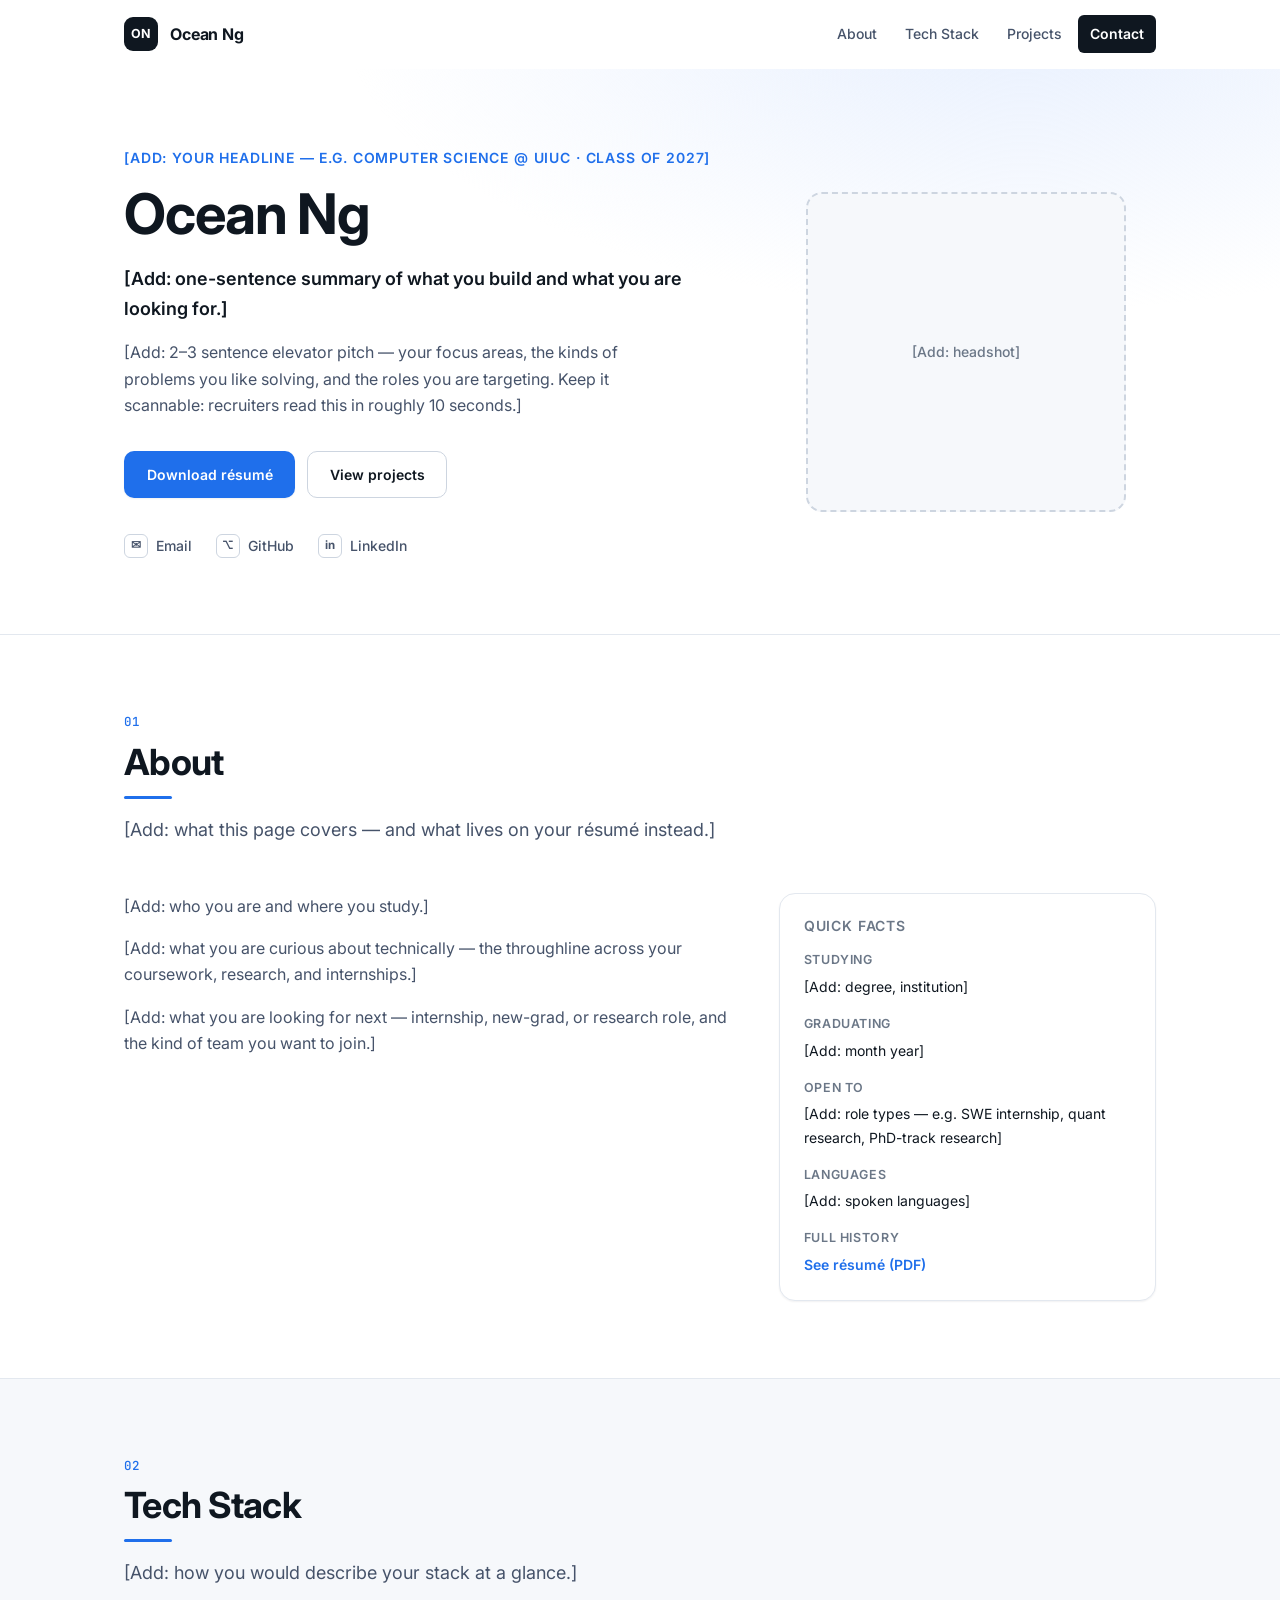
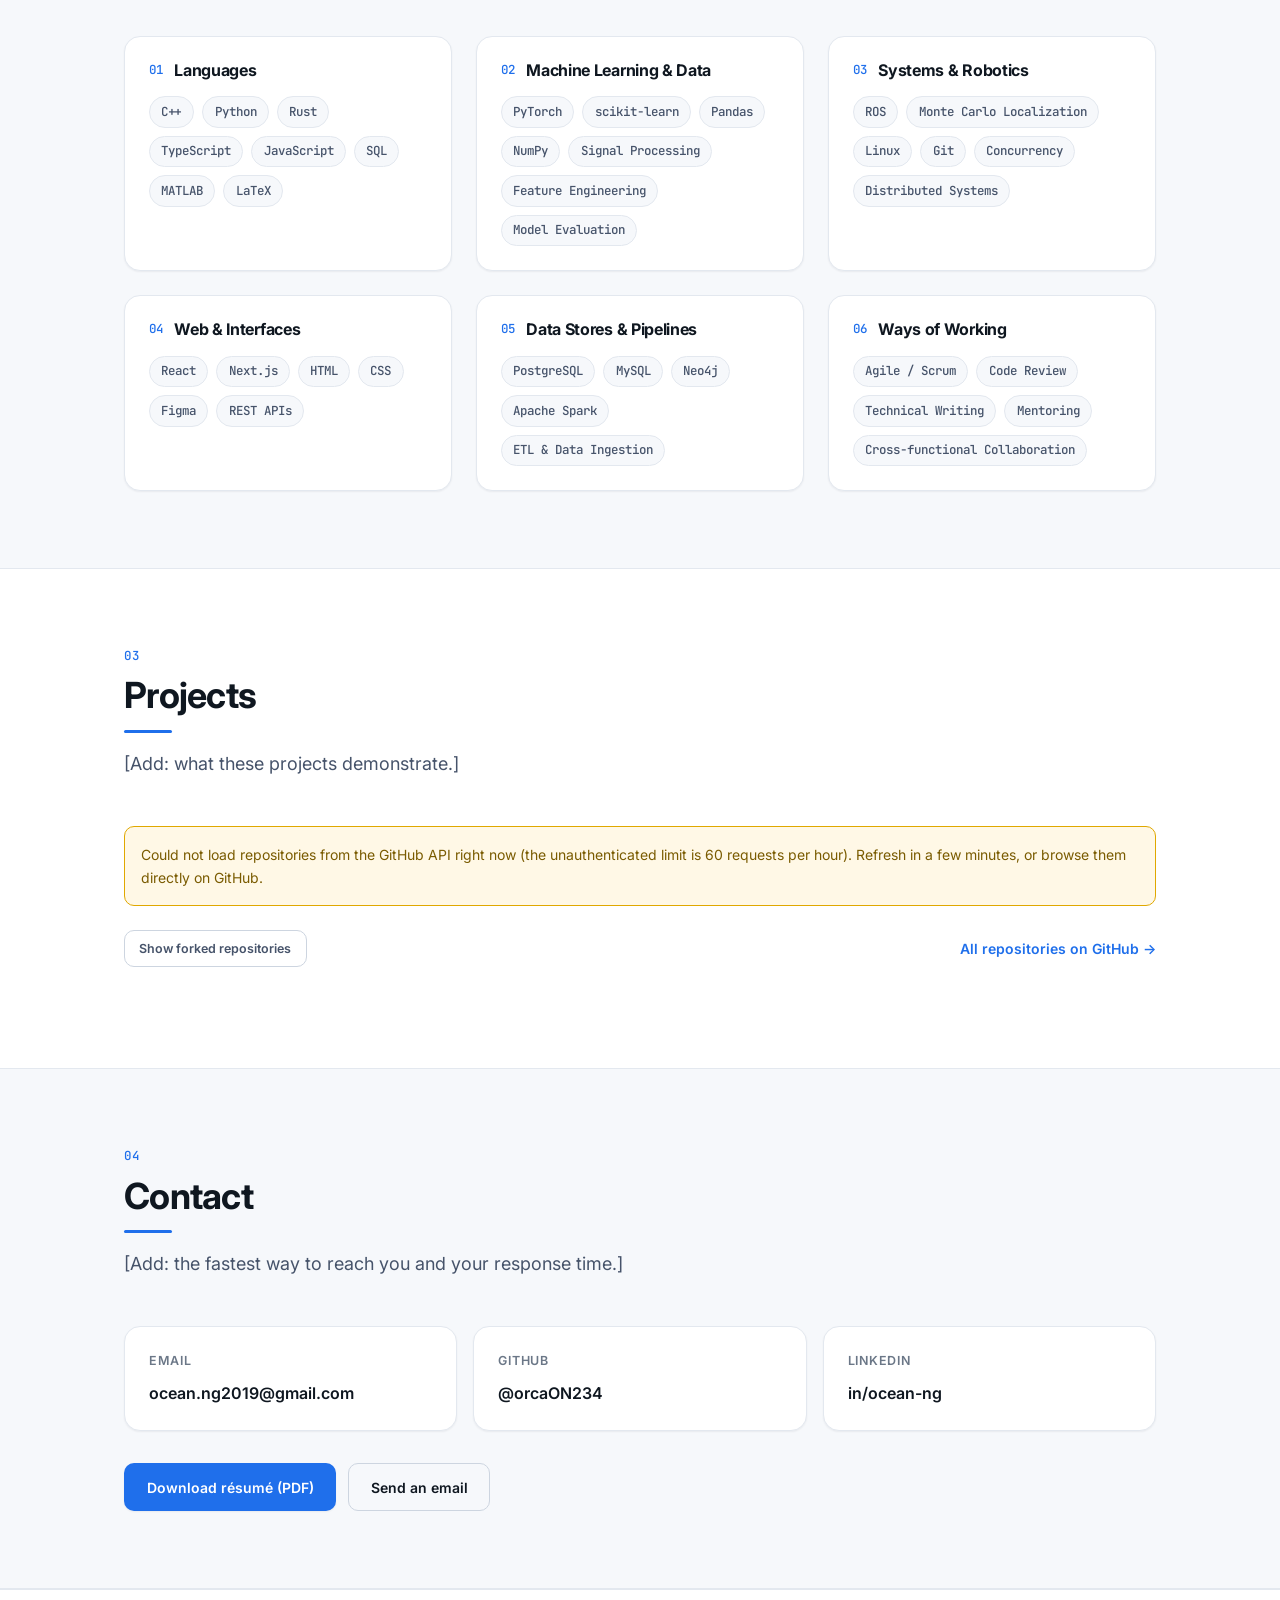
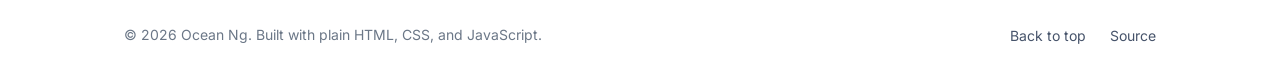
<file: index.html>
<!DOCTYPE html>
<html lang="en">
<head>
  <meta charset="utf-8" />
  <meta name="viewport" content="width=device-width, initial-scale=1" />

  <!-- ============================================================
       EDIT ME: Title & description shown in the browser tab and in
       Google / link previews when a recruiter shares your URL.
       ============================================================ -->
  <title>Ocean Ng — Software Engineer &amp; CS Researcher</title>
  <meta name="description" content="Portfolio of Ocean Ng — computer science undergraduate at the University of Illinois Urbana-Champaign. Projects, technical skills, and experience." />
  <meta name="author" content="Ocean Ng" />

  <!-- Open Graph / social preview (shown on LinkedIn, Slack, iMessage) -->
  <meta property="og:type" content="website" />
  <meta property="og:title" content="Ocean Ng — Software Engineer &amp; CS Researcher" />
  <meta property="og:description" content="Portfolio of Ocean Ng — computer science undergraduate at the University of Illinois Urbana-Champaign." />
  <meta property="og:url" content="https://orcaon234.github.io/" />
  <!-- EDIT ME: add a 1200x630 preview image at assets/img/og-preview.png -->
  <meta property="og:image" content="assets/img/og-preview.png" />
  <meta name="twitter:card" content="summary_large_image" />

  <link rel="canonical" href="https://orcaon234.github.io/" />

  <!-- EDIT ME: replace with a real favicon. Any 32x32 PNG works. -->
  <link rel="icon" type="image/png" href="assets/img/favicon.png" />

  <!-- Fonts: one request, degrades to system fonts if blocked -->
  <link rel="preconnect" href="https://fonts.googleapis.com" />
  <link rel="preconnect" href="https://fonts.gstatic.com" crossorigin />
  <link href="https://fonts.googleapis.com/css2?family=Inter:wght@400;500;600;700&family=JetBrains+Mono:wght@400;500&display=swap" rel="stylesheet" />

  <link rel="stylesheet" href="assets/css/styles.css" />
</head>

<body>
  <!-- Keyboard users can jump straight past the nav -->
  <a class="skip-link" href="#main">Skip to main content</a>

  <!-- ============================================================
       HEADER / NAVIGATION
       ============================================================ -->
  <header class="site-header" id="site-header">
    <div class="container header-inner">
      <a class="brand" href="#top" aria-label="Ocean Ng — back to top">
        <!-- EDIT ME: initials or a small logo mark -->
        <span class="brand-mark" aria-hidden="true">ON</span>
        <span class="brand-name">Ocean Ng</span>
      </a>

      <button
        class="nav-toggle"
        id="nav-toggle"
        type="button"
        aria-expanded="false"
        aria-controls="primary-nav"
        aria-label="Toggle navigation menu"
      >
        <span class="nav-toggle-bar" aria-hidden="true"></span>
        <span class="nav-toggle-bar" aria-hidden="true"></span>
        <span class="nav-toggle-bar" aria-hidden="true"></span>
      </button>

      <nav class="primary-nav" id="primary-nav" aria-label="Primary">
        <ul class="nav-list">
          <li><a class="nav-link" href="#about">About</a></li>
          <li><a class="nav-link" href="#skills">Tech Stack</a></li>
          <li><a class="nav-link" href="#projects">Projects</a></li>
          <li><a class="nav-link nav-link--cta" href="#contact">Contact</a></li>
        </ul>
      </nav>
    </div>
  </header>

  <main id="main">
    <!-- ============================================================
         HERO
         ============================================================ -->
    <section class="hero" id="top" aria-labelledby="hero-heading">
      <div class="container hero-inner">
        <div class="hero-copy">
          <p class="eyebrow">[Add: your headline — e.g. Computer Science @ UIUC · Class of 2027]</p>

          <h1 id="hero-heading" class="hero-title">
            Ocean Ng
          </h1>

          <p class="hero-subtitle">
            [Add: one-sentence summary of what you build and what you are looking for.]
          </p>

          <p class="hero-body">
            [Add: 2–3 sentence elevator pitch — your focus areas, the kinds of problems you
            like solving, and the roles you are targeting. Keep it scannable: recruiters
            read this in roughly 10 seconds.]
          </p>

          <div class="hero-actions">
            <!-- EDIT ME: point this at your resume PDF in assets/ -->
            <a class="btn btn--primary" href="assets/Ocean-Ng-Resume.pdf" download>
              Download résumé
            </a>
            <a class="btn btn--ghost" href="#projects">View projects</a>
          </div>

          <ul class="hero-links" aria-label="External profiles">
            <!-- EDIT ME: update the email if you prefer a different contact address -->
            <li>
              <a href="mailto:ocean.ng2019@gmail.com">
                <span class="icon" aria-hidden="true">✉</span> Email
              </a>
            </li>
            <li>
              <a href="https://github.com/orcaON234" target="_blank" rel="noopener noreferrer">
                <span class="icon" aria-hidden="true">⌥</span> GitHub
              </a>
            </li>
            <li>
              <a href="https://www.linkedin.com/in/ocean-ng-b53042281/" target="_blank" rel="noopener noreferrer">
                <span class="icon" aria-hidden="true">in</span> LinkedIn
              </a>
            </li>
          </ul>
        </div>

        <div class="hero-portrait" aria-hidden="true">
          <!-- EDIT ME: drop a headshot at assets/img/portrait.jpg and swap the div for:
               <img src="assets/img/portrait.jpg" alt="Portrait of Ocean Ng" /> -->
          <div class="portrait-placeholder">
            <span>[Add: headshot]</span>
          </div>
        </div>
      </div>
    </section>

    <!-- ============================================================
         ABOUT
         ============================================================ -->
    <section class="section" id="about" aria-labelledby="about-heading">
      <div class="container">
        <header class="section-header">
          <p class="section-kicker">01</p>
          <h2 class="section-title" id="about-heading">About</h2>
          <p class="section-lede">[Add: what this page covers — and what lives on your résumé instead.]</p>
        </header>

        <div class="about-grid">
          <div class="about-text">
            <p>[Add: who you are and where you study.]</p>
            <p>[Add: what you are curious about technically — the throughline across your
              coursework, research, and internships.]</p>
            <p>[Add: what you are looking for next — internship, new-grad, or research role,
              and the kind of team you want to join.]</p>
          </div>

          <aside class="about-facts" aria-label="Quick facts">
            <h3 class="about-facts-title">Quick facts</h3>
            <dl class="fact-list">
              <div class="fact">
                <dt>Studying</dt>
                <dd>[Add: degree, institution]</dd>
              </div>
              <div class="fact">
                <dt>Graduating</dt>
                <dd>[Add: month year]</dd>
              </div>
              <div class="fact">
                <dt>Open to</dt>
                <dd>[Add: role types — e.g. SWE internship, quant research, PhD-track research]</dd>
              </div>
              <div class="fact">
                <dt>Languages</dt>
                <dd>[Add: spoken languages]</dd>
              </div>
              <!-- This page deliberately skips work history and coursework —
                   those live on the resume. Point visitors there instead. -->
              <div class="fact">
                <dt>Full history</dt>
                <dd><a href="assets/Ocean-Ng-Resume.pdf" download>See résumé (PDF)</a></dd>
              </div>
            </dl>
          </aside>
        </div>
      </div>
    </section>

    <!-- ============================================================
         SKILLS / TECH STACK
         The chips below are rendered by assets/js/main.js from the
         SKILL_GROUPS array, so you only edit that one place.
         ============================================================ -->
    <section class="section section--alt" id="skills" aria-labelledby="skills-heading">
      <div class="container">
        <header class="section-header">
          <p class="section-kicker">02</p>
          <h2 class="section-title" id="skills-heading">Tech Stack</h2>
          <p class="section-lede">[Add: how you would describe your stack at a glance.]</p>
        </header>

        <!-- Populated by JS. Each group is editable in assets/js/main.js → SKILL_GROUPS -->
        <div class="skills-grid" id="skills-grid">
          <noscript>
            <p class="notice">Enable JavaScript to render the skill grid, or list your stack here directly.</p>
          </noscript>
        </div>
      </div>
    </section>

    <!-- ============================================================
         PROJECTS
         Cards are pulled live from the GitHub API by assets/js/main.js.
         Forks are hidden by default; toggle them with the button.
         ============================================================ -->
    <section class="section" id="projects" aria-labelledby="projects-heading">
      <div class="container">
        <header class="section-header">
          <p class="section-kicker">03</p>
          <h2 class="section-title" id="projects-heading">Projects</h2>
          <p class="section-lede">[Add: what these projects demonstrate.]</p>
        </header>

        <!-- Shown only if the GitHub API call fails or is rate-limited -->
        <p class="notice notice--warning" id="projects-notice" hidden role="status"></p>

        <div class="project-controls">
          <button class="btn btn--small" id="toggle-forks" type="button" aria-pressed="false">
            Show forked repositories
          </button>
          <a class="link-arrow" href="https://github.com/orcaON234?tab=repositories" target="_blank" rel="noopener noreferrer">
            All repositories on GitHub →
          </a>
        </div>

        <div class="projects-grid" id="projects-grid">
          <!-- Skeleton placeholders replaced by JS -->
          <article class="card project-card is-skeleton" aria-hidden="true">
            <div class="skeleton-line skeleton-line--title"></div>
            <div class="skeleton-line"></div>
            <div class="skeleton-line skeleton-line--short"></div>
          </article>
          <article class="card project-card is-skeleton" aria-hidden="true">
            <div class="skeleton-line skeleton-line--title"></div>
            <div class="skeleton-line"></div>
            <div class="skeleton-line skeleton-line--short"></div>
          </article>
          <article class="card project-card is-skeleton" aria-hidden="true">
            <div class="skeleton-line skeleton-line--title"></div>
            <div class="skeleton-line"></div>
            <div class="skeleton-line skeleton-line--short"></div>
          </article>
        </div>

        <!-- ============================================================
             OPTIONAL: hand-written featured projects.
             If you would rather curate than auto-pull, delete the
             projects-grid block above and unhide this one by removing
             the `hidden` attribute.

             <div class="projects-grid" id="projects-grid-static">
               <article class="card project-card">
                 <header class="project-head">
                   <h3 class="project-title">[Add: project name]</h3>
                   <p class="project-meta">[Add: language · year]</p>
                 </header>
                 <p class="project-desc">[Add: what it does, the interesting technical
                   constraint, and the measurable result.]</p>
                 <ul class="tag-list">
                   <li class="tag">[Add: tech]</li>
                 </ul>
                 <footer class="project-links">
                   <a class="link-arrow" href="#">Repository →</a>
                   <a class="link-arrow" href="#">Live demo →</a>
                 </footer>
               </article>
             </div>
             ============================================================ -->
      </div>
    </section>

    <!-- ============================================================
         CONTACT
         ============================================================ -->
    <section class="section section--alt" id="contact" aria-labelledby="contact-heading">
      <div class="container">
        <header class="section-header">
          <p class="section-kicker">04</p>
          <h2 class="section-title" id="contact-heading">Contact</h2>
          <p class="section-lede">[Add: the fastest way to reach you and your response time.]</p>
        </header>

        <div class="contact-grid">
          <a class="contact-card" href="mailto:ocean.ng2019@gmail.com">
            <span class="contact-label">Email</span>
            <span class="contact-value">ocean.ng2019@gmail.com</span>
          </a>
          <a class="contact-card" href="https://github.com/orcaON234" target="_blank" rel="noopener noreferrer">
            <span class="contact-label">GitHub</span>
            <span class="contact-value">@orcaON234</span>
          </a>
          <a class="contact-card" href="https://www.linkedin.com/in/ocean-ng-b53042281/" target="_blank" rel="noopener noreferrer">
            <span class="contact-label">LinkedIn</span>
            <span class="contact-value">in/ocean-ng</span>
          </a>
        </div>

        <div class="contact-cta">
          <!-- EDIT ME: point this at your resume PDF in assets/ -->
          <a class="btn btn--primary" href="assets/Ocean-Ng-Resume.pdf" download>Download résumé (PDF)</a>
          <a class="btn btn--ghost" href="mailto:ocean.ng2019@gmail.com?subject=Hello%20Ocean">Send an email</a>
        </div>
      </div>
    </section>
  </main>

  <!-- ============================================================
       FOOTER
       ============================================================ -->
  <footer class="site-footer">
    <div class="container footer-inner">
      <p class="footer-note">
        © <span id="footer-year">2026</span> Ocean Ng. Built with plain HTML, CSS, and JavaScript.
      </p>
      <ul class="footer-links">
        <li><a href="#top">Back to top</a></li>
        <li><a href="https://github.com/orcaON234/orcaON234.github.io" target="_blank" rel="noopener noreferrer">Source</a></li>
      </ul>
    </div>
  </footer>

  <script src="assets/js/main.js"></script>
  <script>
    /* The brand mark and footer "Back to top" both point at #top. Scrolling to
       that element would stop short of the very top (the hero has no
       scroll-margin), so intercept it and scroll the window instead. */
    document.addEventListener("click", function (event) {
      var link = event.target.closest('a[href="#top"]');
      if (!link) return;
      event.preventDefault();
      window.scrollTo({ top: 0, behavior: "smooth" });
      if (history.replaceState) history.replaceState(null, "", location.pathname);
    });
  </script>
</body>
</html>
</file>
<file: assets/css/styles.css>
/* ==========================================================================
   Ocean Ng — Portfolio stylesheet
   Plain CSS. No build step, no framework.

   Table of contents
   1.  Design tokens
   2.  Reset & base
   3.  Layout primitives
   4.  Typography
   5.  Buttons & links
   6.  Header & navigation
   7.  Hero
   8.  Sections
   9.  About
   10. Tech stack
   11. Projects
   12. Contact
   13. Footer
   14. Responsive
   15. Reduced motion
   16. Print stylesheet
   ========================================================================== */


/* ==========================================================================
   1. Design tokens
   Change these values to re-skin the whole page.
   ========================================================================== */
:root {
  /* Palette */
  --color-ink:          #0f1720;
  --color-ink-soft:     #46536a;
  --color-ink-faint:    #6b7787;
  --color-accent:      #1f6feb;
  --color-accent-dark: #1a5cc4;
  --color-accent-soft: #e8f0fe;
  --color-bg:          #ffffff;
  --color-bg-alt:      #f6f8fb;
  --color-surface:     #ffffff;
  --color-border:      #e3e8ef;
  --color-border-dark: #cdd5e0;
  --color-warning-bg:   #fff8e6;
  --color-warning-edge: #e0a800;

  /* Type scale */
  --font-sans: "Inter", -apple-system, BlinkMacSystemFont, "Segoe UI", Roboto,
               Helvetica, Arial, sans-serif;
  --font-mono: "JetBrains Mono", ui-monospace, SFMono-Regular, Menlo, Consolas,
               "Liberation Mono", monospace;

  --text-xs:   0.78rem;
  --text-sm:   0.875rem;
  --text-base: 1rem;
  --text-lg:   1.125rem;
  --text-xl:   1.375rem;
  --text-2xl:  clamp(1.6rem, 1.2rem + 1.6vw, 2.25rem);
  --text-3xl:  clamp(2.1rem, 1.4rem + 3vw, 3.5rem);

  /* Spacing */
  --space-1: 0.25rem;
  --space-2: 0.5rem;
  --space-3: 0.75rem;
  --space-4: 1rem;
  --space-5: 1.5rem;
  --space-6: 2rem;
  --space-7: 3rem;
  --space-8: 4rem;
  --space-9: 6rem;

  /* Shape & depth */
  --radius-sm: 6px;
  --radius:    10px;
  --radius-lg: 16px;
  --shadow-sm: 0 1px 2px rgba(15, 23, 32, 0.06);
  --shadow:    0 4px 16px rgba(15, 23, 32, 0.08);
  --shadow-lg: 0 12px 32px rgba(15, 23, 32, 0.12);

  /* Layout */
  --container: 1080px;
  --container-narrow: 760px;
  --header-height: 68px;
}


/* ==========================================================================
   2. Reset & base
   ========================================================================== */
*,
*::before,
*::after { box-sizing: border-box; }

* { margin: 0; }

html {
  scroll-behavior: smooth;
  /* Keeps anchored section headings clear of the sticky header */
  scroll-padding-top: calc(var(--header-height) + var(--space-4));
  -webkit-text-size-adjust: 100%;
}

body {
  font-family: var(--font-sans);
  font-size: var(--text-base);
  line-height: 1.65;
  color: var(--color-ink);
  background-color: var(--color-bg);
  -webkit-font-smoothing: antialiased;
  -moz-osx-font-smoothing: grayscale;
  overflow-x: hidden;
}

img,
picture,
svg {
  display: block;
  max-width: 100%;
  height: auto;
}

ul,
ol { padding-left: 0; }

button {
  font: inherit;
  color: inherit;
  cursor: pointer;
}

a { color: var(--color-accent); }

/* Visible keyboard focus everywhere */
:focus-visible {
  outline: 2px solid var(--color-accent);
  outline-offset: 3px;
  border-radius: var(--radius-sm);
}

/* Skip link — hidden until focused */
.skip-link {
  position: absolute;
  top: -100px;
  left: var(--space-4);
  z-index: 200;
  padding: var(--space-3) var(--space-4);
  background: var(--color-ink);
  color: #fff;
  text-decoration: none;
  border-radius: 0 0 var(--radius) var(--radius);
  transition: top 0.15s ease;
}

.skip-link:focus { top: 0; color: #fff; }


/* ==========================================================================
   3. Layout primitives
   ========================================================================== */
.container {
  width: 100%;
  max-width: var(--container);
  margin-inline: auto;
  padding-inline: var(--space-5);
}


/* ==========================================================================
   4. Typography
   ========================================================================== */
h1, h2, h3, h4 {
  line-height: 1.2;
  font-weight: 700;
  letter-spacing: -0.02em;
  color: var(--color-ink);
}

p { color: var(--color-ink-soft); }

.eyebrow {
  font-size: var(--text-sm);
  font-weight: 600;
  letter-spacing: 0.06em;
  text-transform: uppercase;
  color: var(--color-accent);
  margin-bottom: var(--space-3);
}

/* Placeholder text sits in brackets so it is obvious what to replace */
.hero-subtitle,
.hero-body,
.about-text p,
.section-lede,
.project-desc,
.entry-points li {
  color: var(--color-ink-soft);
}


/* ==========================================================================
   5. Buttons & links
   ========================================================================== */
.btn {
  display: inline-flex;
  align-items: center;
  justify-content: center;
  gap: var(--space-2);
  padding: 0.7rem 1.35rem;
  border: 1px solid transparent;
  border-radius: var(--radius);
  font-size: var(--text-sm);
  font-weight: 600;
  text-decoration: none;
  white-space: nowrap;
  transition: background-color 0.18s ease, color 0.18s ease,
              border-color 0.18s ease, transform 0.18s ease,
              box-shadow 0.18s ease;
}

.btn--primary {
  background-color: var(--color-accent);
  color: #fff;
  box-shadow: var(--shadow-sm);
}

.btn--primary:hover {
  background-color: var(--color-accent-dark);
  color: #fff;
  transform: translateY(-1px);
  box-shadow: var(--shadow);
}

.btn--ghost {
  background-color: transparent;
  color: var(--color-ink);
  border-color: var(--color-border-dark);
}

.btn--ghost:hover {
  background-color: var(--color-accent-soft);
  border-color: var(--color-accent);
  color: var(--color-accent-dark);
  transform: translateY(-1px);
}

.btn--small {
  padding: 0.45rem 0.9rem;
  font-size: var(--text-xs);
  background-color: var(--color-surface);
  border-color: var(--color-border-dark);
  color: var(--color-ink-soft);
}

.btn--small:hover {
  border-color: var(--color-accent);
  color: var(--color-accent-dark);
}

.link-arrow {
  font-size: var(--text-sm);
  font-weight: 600;
  text-decoration: none;
  color: var(--color-accent);
}

.link-arrow:hover { text-decoration: underline; }


/* ==========================================================================
   6. Header & navigation
   ========================================================================== */
.site-header {
  position: sticky;
  top: 0;
  z-index: 100;
  background-color: rgba(255, 255, 255, 0.88);
  backdrop-filter: saturate(180%) blur(12px);
  -webkit-backdrop-filter: saturate(180%) blur(12px);
  border-bottom: 1px solid transparent;
  transition: border-color 0.2s ease, box-shadow 0.2s ease;
}

/* JS adds .is-scrolled once the page moves */
.site-header.is-scrolled {
  border-bottom-color: var(--color-border);
  box-shadow: var(--shadow-sm);
}

.header-inner {
  display: flex;
  align-items: center;
  justify-content: space-between;
  gap: var(--space-4);
  min-height: var(--header-height);
}

.brand {
  display: inline-flex;
  align-items: center;
  gap: var(--space-3);
  text-decoration: none;
  color: var(--color-ink);
  font-weight: 700;
  letter-spacing: -0.01em;
}

.brand-mark {
  display: grid;
  place-items: center;
  width: 34px;
  height: 34px;
  border-radius: 9px;
  background-color: var(--color-ink);
  color: #fff;
  font-size: var(--text-xs);
  font-weight: 700;
  letter-spacing: 0.02em;
}

.brand-name { font-size: var(--text-base); }

/* Hamburger — hidden on desktop */
.nav-toggle {
  display: none;
  flex-direction: column;
  justify-content: center;
  gap: 5px;
  width: 42px;
  height: 42px;
  padding: 0 9px;
  background: transparent;
  border: 1px solid var(--color-border-dark);
  border-radius: var(--radius-sm);
}

.nav-toggle-bar {
  display: block;
  height: 2px;
  width: 100%;
  border-radius: 2px;
  background-color: var(--color-ink);
  transition: transform 0.22s ease, opacity 0.22s ease;
}

/* Animate the bars into an X when open */
.nav-toggle[aria-expanded="true"] .nav-toggle-bar:nth-child(1) {
  transform: translateY(7px) rotate(45deg);
}
.nav-toggle[aria-expanded="true"] .nav-toggle-bar:nth-child(2) {
  opacity: 0;
}
.nav-toggle[aria-expanded="true"] .nav-toggle-bar:nth-child(3) {
  transform: translateY(-7px) rotate(-45deg);
}

.nav-list {
  display: flex;
  align-items: center;
  gap: var(--space-1);
  list-style: none;
}

.nav-link {
  display: block;
  padding: 0.45rem 0.75rem;
  border-radius: var(--radius-sm);
  font-size: var(--text-sm);
  font-weight: 500;
  text-decoration: none;
  color: var(--color-ink-soft);
  transition: color 0.16s ease, background-color 0.16s ease;
}

.nav-link:hover {
  color: var(--color-ink);
  background-color: var(--color-bg-alt);
}

/* JS marks the section currently in view */
.nav-link.is-active {
  color: var(--color-accent-dark);
  background-color: var(--color-accent-soft);
}

.nav-link--cta {
  color: #fff;
  background-color: var(--color-ink);
  font-weight: 600;
}

.nav-link--cta:hover,
.nav-link--cta.is-active {
  background-color: var(--color-accent);
  color: #fff;
}


/* ==========================================================================
   7. Hero
   ========================================================================== */
.hero {
  position: relative;
  padding-block: clamp(var(--space-7), 6vw, var(--space-9));
  background:
    radial-gradient(1100px 480px at 80% -10%, var(--color-accent-soft) 0%, transparent 62%),
    var(--color-bg);
  border-bottom: 1px solid var(--color-border);
}

.hero-inner {
  display: grid;
  grid-template-columns: minmax(0, 1.55fr) minmax(0, 1fr);
  align-items: center;
  gap: clamp(var(--space-6), 5vw, var(--space-8));
}

.hero-title {
  font-size: var(--text-3xl);
  margin-bottom: var(--space-4);
}

.hero-subtitle {
  font-size: var(--text-lg);
  font-weight: 600;
  color: var(--color-ink);
  margin-bottom: var(--space-4);
}

.hero-body {
  max-width: 56ch;
  font-size: var(--text-base);
  margin-bottom: var(--space-6);
}

.hero-actions {
  display: flex;
  flex-wrap: wrap;
  gap: var(--space-3);
  margin-bottom: var(--space-6);
}

.hero-links {
  display: flex;
  flex-wrap: wrap;
  gap: var(--space-5);
  list-style: none;
}

.hero-links a {
  display: inline-flex;
  align-items: center;
  gap: var(--space-2);
  font-size: var(--text-sm);
  font-weight: 500;
  text-decoration: none;
  color: var(--color-ink-soft);
}

.hero-links a:hover { color: var(--color-accent); }

.hero-links .icon {
  display: grid;
  place-items: center;
  width: 24px;
  height: 24px;
  border: 1px solid var(--color-border-dark);
  border-radius: var(--radius-sm);
  font-size: 0.72rem;
  font-weight: 700;
  color: var(--color-ink-soft);
}

.portrait-placeholder {
  display: grid;
  place-items: center;
  aspect-ratio: 1 / 1;
  max-width: 320px;
  margin-inline: auto;
  border: 2px dashed var(--color-border-dark);
  border-radius: var(--radius-lg);
  background-color: var(--color-bg-alt);
  color: var(--color-ink-faint);
  font-size: var(--text-sm);
  font-weight: 500;
  text-align: center;
  padding: var(--space-4);
}

.hero-portrait img {
  width: 100%;
  max-width: 320px;
  aspect-ratio: 1 / 1;
  object-fit: cover;
  border-radius: var(--radius-lg);
  margin-inline: auto;
  box-shadow: var(--shadow);
}


/* ==========================================================================
   8. Sections
   ========================================================================== */
.section {
  padding-block: clamp(var(--space-7), 6vw, var(--space-9));
}

.section--alt {
  background-color: var(--color-bg-alt);
  border-block: 1px solid var(--color-border);
}

.section-header {
  max-width: var(--container-narrow);
  margin-bottom: var(--space-7);
}

.section-kicker {
  font-family: var(--font-mono);
  font-size: var(--text-xs);
  font-weight: 500;
  letter-spacing: 0.1em;
  color: var(--color-accent);
  margin-bottom: var(--space-2);
}

.section-title {
  font-size: var(--text-2xl);
  margin-bottom: var(--space-3);
}

/* Thin rule beneath section titles */
.section-title::after {
  content: "";
  display: block;
  width: 48px;
  height: 3px;
  margin-top: var(--space-3);
  border-radius: 2px;
  background-color: var(--color-accent);
}

.section-lede {
  margin-top: var(--space-4);
  font-size: var(--text-lg);
}

.card {
  background-color: var(--color-surface);
  border: 1px solid var(--color-border);
  border-radius: var(--radius-lg);
  box-shadow: var(--shadow-sm);
}

.notice {
  padding: var(--space-4);
  border-radius: var(--radius);
  background-color: var(--color-bg-alt);
  border: 1px solid var(--color-border);
  font-size: var(--text-sm);
  color: var(--color-ink-soft);
}

.notice--warning {
  background-color: var(--color-warning-bg);
  border-color: var(--color-warning-edge);
  color: #7a5b00;
  margin-bottom: var(--space-5);
}


/* ==========================================================================
   9. About
   ========================================================================== */
.about-grid {
  display: grid;
  grid-template-columns: minmax(0, 1.6fr) minmax(0, 1fr);
  gap: clamp(var(--space-5), 4vw, var(--space-8));
  align-items: start;
}

.about-text p + p { margin-top: var(--space-4); }

.about-facts {
  padding: var(--space-5);
  background-color: var(--color-surface);
  border: 1px solid var(--color-border);
  border-radius: var(--radius-lg);
  box-shadow: var(--shadow-sm);
}

.about-facts-title {
  font-size: var(--text-sm);
  font-weight: 600;
  letter-spacing: 0.06em;
  text-transform: uppercase;
  color: var(--color-ink-faint);
  margin-bottom: var(--space-4);
}

.fact-list { display: grid; gap: var(--space-4); }

.fact dt {
  font-size: var(--text-xs);
  font-weight: 600;
  letter-spacing: 0.05em;
  text-transform: uppercase;
  color: var(--color-ink-faint);
  margin-bottom: var(--space-1);
}

.fact dd {
  font-size: var(--text-sm);
  color: var(--color-ink);
  margin: 0;
}

/* The "Full history" fact links out to the resume PDF */
.fact dd a {
  font-weight: 600;
  text-decoration: none;
}

.fact dd a:hover { text-decoration: underline; }

/* Shared entry typography — used by the about facts and the hero */
.entry-head { margin-bottom: var(--space-4); }

.entry-title {
  font-size: var(--text-lg);
  margin-bottom: var(--space-1);
}

.entry-org {
  font-size: var(--text-sm);
  font-weight: 600;
  color: var(--color-ink);
}

.entry-dates {
  font-family: var(--font-mono);
  font-size: var(--text-xs);
  color: var(--color-ink-faint);
  margin-top: var(--space-1);
}

.entry-points {
  display: grid;
  gap: var(--space-2);
  margin-bottom: var(--space-4);
  padding-left: var(--space-5);
  list-style: disc;
}

.entry-points li {
  font-size: var(--text-sm);
  padding-left: var(--space-1);
}

.entry-points li::marker { color: var(--color-accent); }


/* ==========================================================================
   10. Tech stack
   ========================================================================== */
.skills-grid {
  display: grid;
  grid-template-columns: repeat(auto-fit, minmax(260px, 1fr));
  gap: var(--space-5);
}

.skill-group {
  padding: var(--space-5);
  background-color: var(--color-surface);
  border: 1px solid var(--color-border);
  border-radius: var(--radius-lg);
  box-shadow: var(--shadow-sm);
  transition: border-color 0.18s ease, box-shadow 0.18s ease;
}

.skill-group:hover {
  border-color: var(--color-border-dark);
  box-shadow: var(--shadow);
}

.skill-group-title {
  display: flex;
  align-items: center;
  gap: var(--space-3);
  font-size: var(--text-base);
  margin-bottom: var(--space-4);
}

/* Small monospace index number before each group title */
.skill-group-title::before {
  content: attr(data-index);
  font-family: var(--font-mono);
  font-size: var(--text-xs);
  font-weight: 500;
  color: var(--color-accent);
}

.chip-list {
  display: flex;
  flex-wrap: wrap;
  gap: var(--space-2);
  list-style: none;
}

.chip {
  display: inline-block;
  padding: 0.28rem 0.7rem;
  border-radius: 999px;
  background-color: var(--color-bg-alt);
  border: 1px solid var(--color-border);
  font-family: var(--font-mono);
  font-size: var(--text-xs);
  font-weight: 500;
  color: var(--color-ink-soft);
  transition: background-color 0.16s ease, color 0.16s ease,
              border-color 0.16s ease;
}

.skill-group:hover .chip {
  border-color: var(--color-border-dark);
}

.chip:hover {
  background-color: var(--color-accent-soft);
  border-color: var(--color-accent);
  color: var(--color-accent-dark);
}


/* ==========================================================================
   11. Projects
   ========================================================================== */
.project-controls {
  display: flex;
  flex-wrap: wrap;
  align-items: center;
  justify-content: space-between;
  gap: var(--space-4);
  margin-bottom: var(--space-5);
}

.projects-grid {
  display: grid;
  grid-template-columns: repeat(auto-fill, minmax(300px, 1fr));
  gap: var(--space-5);
}

.project-card {
  display: flex;
  flex-direction: column;
  gap: var(--space-3);
  padding: var(--space-5);
  transition: transform 0.18s ease, box-shadow 0.18s ease,
              border-color 0.18s ease;
}

.project-card:hover {
  transform: translateY(-3px);
  border-color: var(--color-border-dark);
  box-shadow: var(--shadow-lg);
}

.project-head {
  display: flex;
  align-items: baseline;
  justify-content: space-between;
  gap: var(--space-3);
}

.project-title {
  font-size: var(--text-lg);
  overflow-wrap: anywhere;
}

/* The heading itself is the link, so it inherits ink rather than link blue */
.project-title a {
  color: inherit;
  text-decoration: none;
}

.project-title a:hover {
  color: var(--color-accent);
  text-decoration: underline;
}

.project-meta {
  flex-shrink: 0;
  font-family: var(--font-mono);
  font-size: var(--text-xs);
  color: var(--color-ink-faint);
}

.project-desc {
  flex-grow: 1;
  font-size: var(--text-sm);
}

/* Language dot + stars row */
.project-stats {
  display: flex;
  flex-wrap: wrap;
  align-items: center;
  gap: var(--space-4);
  font-size: var(--text-xs);
  color: var(--color-ink-faint);
}

.stat {
  display: inline-flex;
  align-items: center;
  gap: var(--space-2);
}

.lang-dot {
  width: 10px;
  height: 10px;
  border-radius: 50%;
  background-color: var(--color-border-dark);
}

.project-links {
  display: flex;
  flex-wrap: wrap;
  gap: var(--space-4);
  padding-top: var(--space-3);
  border-top: 1px solid var(--color-border);
}

.tag-list {
  display: flex;
  flex-wrap: wrap;
  gap: var(--space-2);
  list-style: none;
}

.tag {
  display: inline-block;
  padding: 0.22rem 0.6rem;
  border-radius: var(--radius-sm);
  background-color: var(--color-bg-alt);
  border: 1px solid var(--color-border);
  font-family: var(--font-mono);
  font-size: var(--text-xs);
  color: var(--color-ink-soft);
}

/* Badge for forked repos */
.badge {
  display: inline-block;
  padding: 0.15rem 0.5rem;
  border-radius: var(--radius-sm);
  background-color: var(--color-accent-soft);
  color: var(--color-accent-dark);
  font-size: var(--text-xs);
  font-weight: 600;
}

/* Loading skeleton */
.is-skeleton {
  min-height: 190px;
  box-shadow: none;
}

.skeleton-line {
  height: 12px;
  border-radius: 6px;
  background: linear-gradient(90deg,
              var(--color-bg-alt) 25%,
              #e9eef5 37%,
              var(--color-bg-alt) 63%);
  background-size: 400% 100%;
  animation: skeleton-shimmer 1.4s ease infinite;
}

.skeleton-line--title { height: 20px; width: 60%; }
.skeleton-line--short { width: 40%; }

@keyframes skeleton-shimmer {
  0%   { background-position: 100% 50%; }
  100% { background-position: 0 50%; }
}


/* ==========================================================================
   12. Contact
   ========================================================================== */
.contact-grid {
  display: grid;
  grid-template-columns: repeat(auto-fit, minmax(220px, 1fr));
  gap: var(--space-4);
  margin-bottom: var(--space-6);
}

.contact-card {
  display: flex;
  flex-direction: column;
  gap: var(--space-2);
  padding: var(--space-5);
  background-color: var(--color-surface);
  border: 1px solid var(--color-border);
  border-radius: var(--radius-lg);
  text-decoration: none;
  box-shadow: var(--shadow-sm);
  transition: transform 0.18s ease, border-color 0.18s ease,
              box-shadow 0.18s ease;
}

.contact-card:hover {
  transform: translateY(-3px);
  border-color: var(--color-accent);
  box-shadow: var(--shadow);
}

.contact-label {
  font-size: var(--text-xs);
  font-weight: 600;
  letter-spacing: 0.06em;
  text-transform: uppercase;
  color: var(--color-ink-faint);
}

.contact-value {
  font-size: var(--text-base);
  font-weight: 600;
  color: var(--color-ink);
  overflow-wrap: anywhere;
}

.contact-cta {
  display: flex;
  flex-wrap: wrap;
  gap: var(--space-3);
}


/* ==========================================================================
   13. Footer
   ========================================================================== */
.site-footer {
  padding-block: var(--space-6);
  border-top: 1px solid var(--color-border);
  background-color: var(--color-bg);
}

.footer-inner {
  display: flex;
  flex-wrap: wrap;
  align-items: center;
  justify-content: space-between;
  gap: var(--space-4);
}

.footer-note {
  font-size: var(--text-sm);
  color: var(--color-ink-faint);
}

.footer-links {
  display: flex;
  gap: var(--space-5);
  list-style: none;
}

.footer-links a {
  font-size: var(--text-sm);
  text-decoration: none;
  color: var(--color-ink-soft);
}

.footer-links a:hover {
  color: var(--color-accent);
  text-decoration: underline;
}


/* ==========================================================================
   14. Responsive
   ========================================================================== */
@media (max-width: 900px) {
  .hero-inner {
    grid-template-columns: 1fr;
  }

  .hero-portrait { order: -1; }

  .portrait-placeholder,
  .hero-portrait img { max-width: 220px; }

  .about-grid {
    grid-template-columns: 1fr;
  }
}

@media (max-width: 768px) {
  :root { --header-height: 60px; }

  .nav-toggle { display: flex; }

  /* Collapse the nav into a slide-down panel */
  .primary-nav {
    position: absolute;
    left: 0;
    right: 0;
    top: 100%;
    display: grid;
    background-color: var(--color-surface);
    border-bottom: 1px solid var(--color-border);
    box-shadow: var(--shadow);
    overflow: hidden;
    max-height: 0;
    visibility: hidden;
    transition: max-height 0.28s ease, visibility 0.28s ease;
  }

  .primary-nav.is-open {
    max-height: 420px;
    visibility: visible;
  }

  .nav-list {
    flex-direction: column;
    align-items: stretch;
    gap: 0;
    padding: var(--space-3) var(--space-5) var(--space-5);
  }

  .nav-link {
    padding: 0.75rem var(--space-3);
    font-size: var(--text-base);
    border-radius: var(--radius-sm);
  }

  .nav-link--cta {
    margin-top: var(--space-3);
    text-align: center;
  }

  .header-inner { position: relative; }

  .section { padding-block: var(--space-7); }

  .section-lede { font-size: var(--text-base); }

  .hero-actions .btn,
  .contact-cta .btn { flex: 1 1 auto; }

  .projects-grid { grid-template-columns: 1fr; }

  .project-controls { justify-content: flex-start; }

  .footer-inner { flex-direction: column; align-items: flex-start; }
}

@media (max-width: 480px) {
  .container { padding-inline: var(--space-4); }

  .hero-links { gap: var(--space-4); }

  .about-facts { padding: var(--space-4); }
}


/* ==========================================================================
   15. Reduced motion
   ========================================================================== */
@media (prefers-reduced-motion: reduce) {
  html { scroll-behavior: auto; }

  *,
  *::before,
  *::after {
    animation-duration: 0.001ms !important;
    animation-iteration-count: 1 !important;
    transition-duration: 0.001ms !important;
  }

  .project-card:hover,
  .contact-card:hover,
  .btn:hover { transform: none; }
}


/* ==========================================================================
   16. Print stylesheet
   Recruiters who hit Ctrl+P get a clean, ink-light one-pager.
   ========================================================================== */
@media print {
  :root {
    --color-ink: #000;
    --color-ink-soft: #222;
    --color-ink-faint: #444;
    --color-border: #bbb;
    --color-bg-alt: #fff;
  }

  @page {
    margin: 14mm;
  }

  html { scroll-behavior: auto; }

  body {
    font-size: 10.5pt;
    line-height: 1.45;
    color: #000;
    background: #fff;
  }

  /* Drop everything that only makes sense on screen */
  .site-header,
  .nav-toggle,
  .primary-nav,
  .skip-link,
  .hero-actions,
  .hero-links,
  .project-controls,
  .contact-cta,
  .site-footer,
  .project-links,
  .notice,
  .skeleton-line,
  .nav-link--cta {
    display: none !important;
  }

  /* Nothing should be collapsed or animated on paper */
  .primary-nav,
  .project-card,
  .contact-card,
  .skill-group { box-shadow: none !important; transform: none !important; }

  main { display: block; }

  .section,
  .hero {
    padding-block: 8pt;
    border: 0;
    background: #fff !important;
    break-inside: avoid;
  }

  .section--alt { background: #fff !important; }

  .hero-inner,
  .about-grid {
    grid-template-columns: 1fr;
    gap: 6pt;
  }

  /* Keep a headshot out of the printed page unless you want it */
  .hero-portrait { display: none; }

  /* Force a clean URL line under the name */
  .hero-title { font-size: 22pt; }

  .hero-title::after {
    content: "orcaon234.github.io";
    display: block;
    font-size: 9pt;
    font-weight: 400;
    letter-spacing: 0;
    color: #444;
    margin-top: 2pt;
  }

  .section-title { font-size: 14pt; }

  .section-title::after { display: none; }

  .section-kicker { display: none; }

  /* Lay out cards in a tight two-up grid for paper */
  .skills-grid,
  .projects-grid,
  .contact-grid {
    display: grid;
    grid-template-columns: 1fr 1fr;
    gap: 6pt;
  }

  .card,
  .skill-group,
  .about-facts,
  .contact-card {
    border: 1px solid #ccc;
    border-radius: 4px;
    padding: 6pt;
    break-inside: avoid;
  }

  /* Chips print as plain text so they stay legible in black and white */
  .chip,
  .tag {
    border: 0;
    background: transparent;
    padding: 0;
    font-size: 8.5pt;
  }

  .chip::after { content: " ·"; }
  .chip:last-child::after { content: ""; }

  .chip-list { gap: 0 4pt; }

  a { color: #000; text-decoration: none; }

  /* Make sure links are still usable from a printed page */
  .contact-value { font-weight: 700; }

  /* The resume link should print as a visible URL, not a dead anchor */
  .fact dd a::after {
    content: " (orcaon234.github.io/assets/Ocean-Ng-Resume.pdf)";
    font-size: 8pt;
    font-weight: 400;
  }
}
</file>
